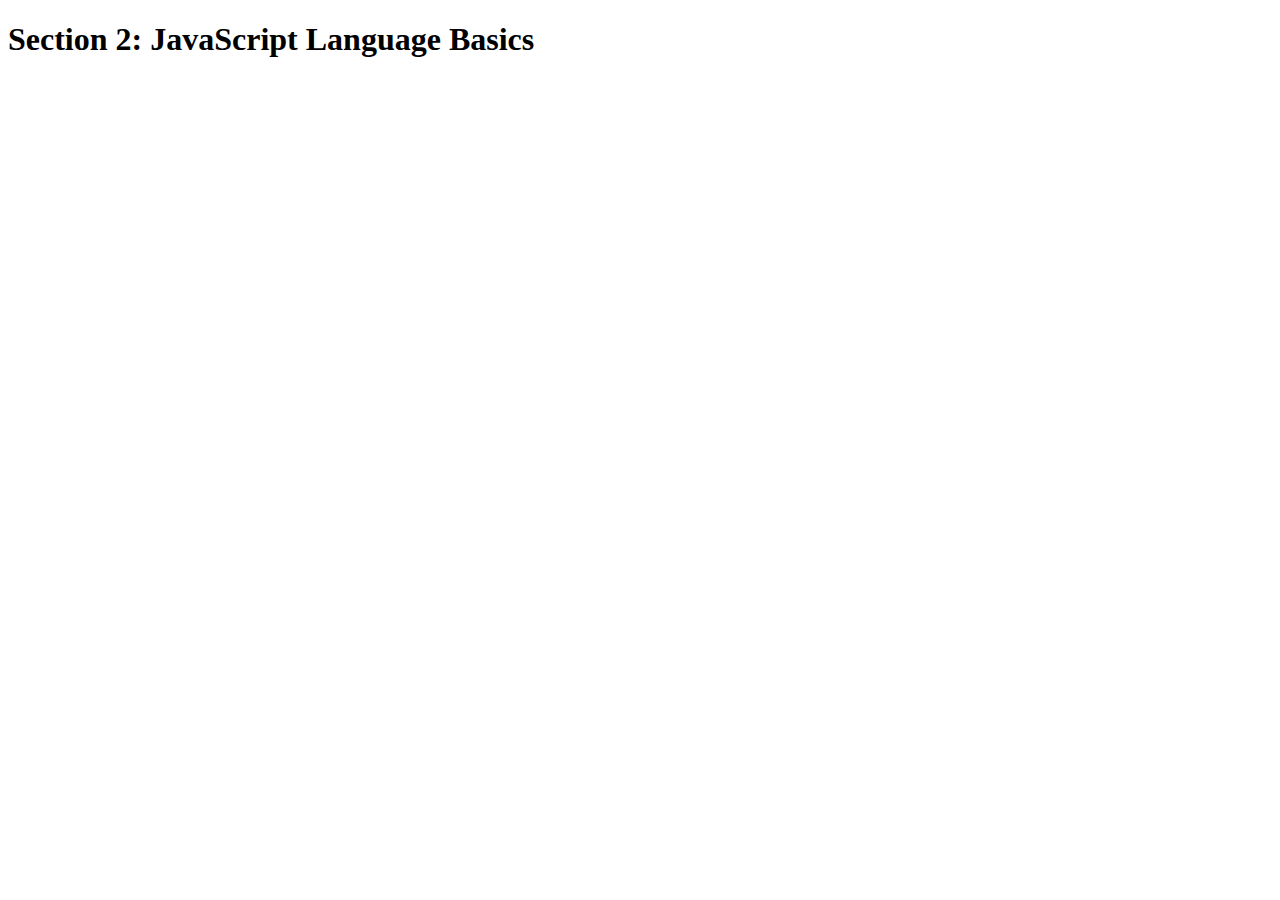
<file: UdemyJS/ExerciseSolutions/index.html>
<!DOCTYPE html>
<html lang="en">
    <head>
        <meta charset="UTF-8">
        <title>Section 2: JavaScript Language Basics</title>
        <script src="script.js"> </script>
    </head>

    <body>
        <h1>Section 2: JavaScript Language Basics</h1>
    </body>
</html>
</file>
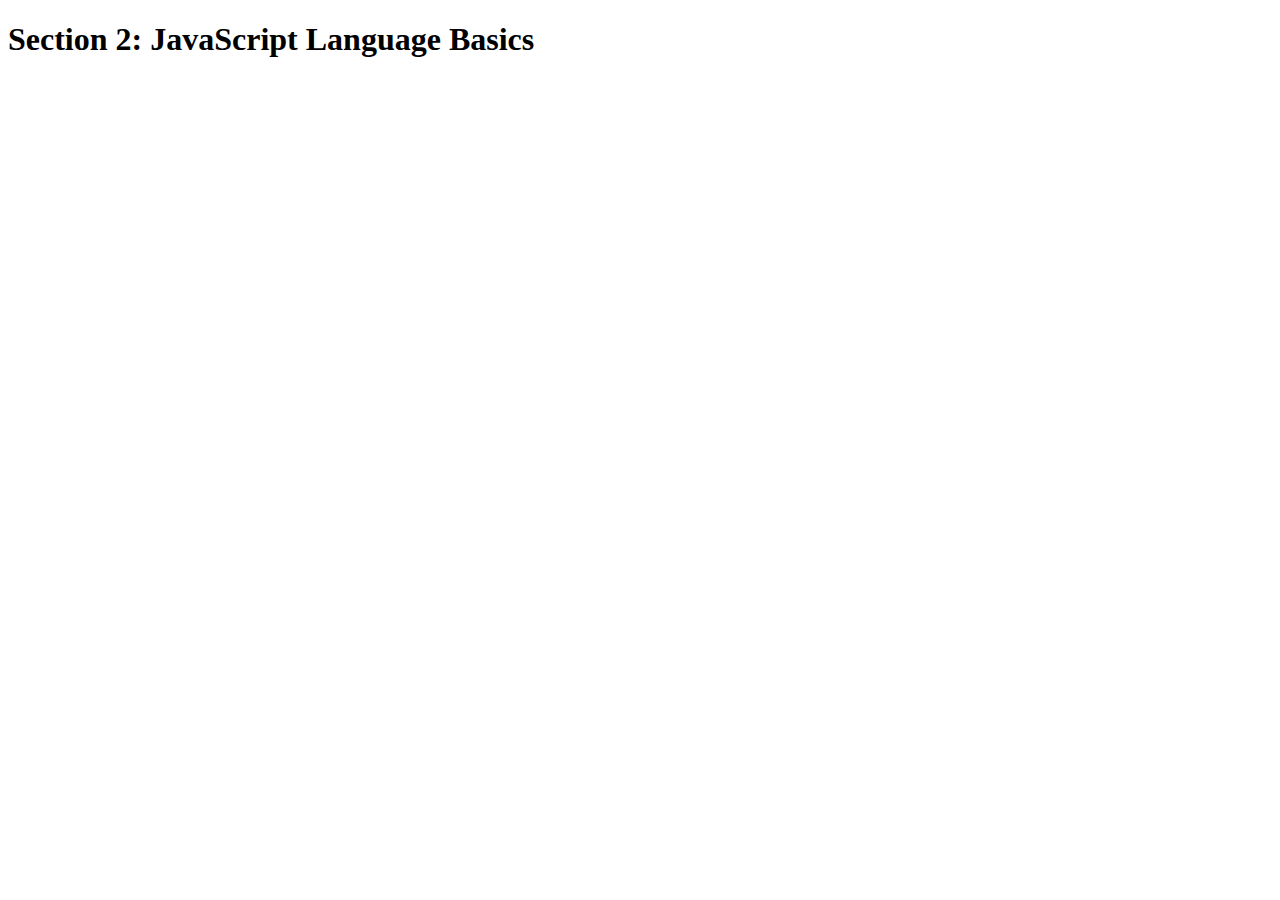
<file: UdemyJS/CourseRessources/2-JS-basics/final/index.html>
<!DOCTYPE html>
<html lang="en">
    <head>
        <meta charset="UTF-8">
        <title>Section 2: JavaScript Language Basics</title>
    </head>

    <body>
        <h1>Section 2: JavaScript Language Basics</h1>
    </body>
    
    <script src="script.js"></script>
</html>
</file>
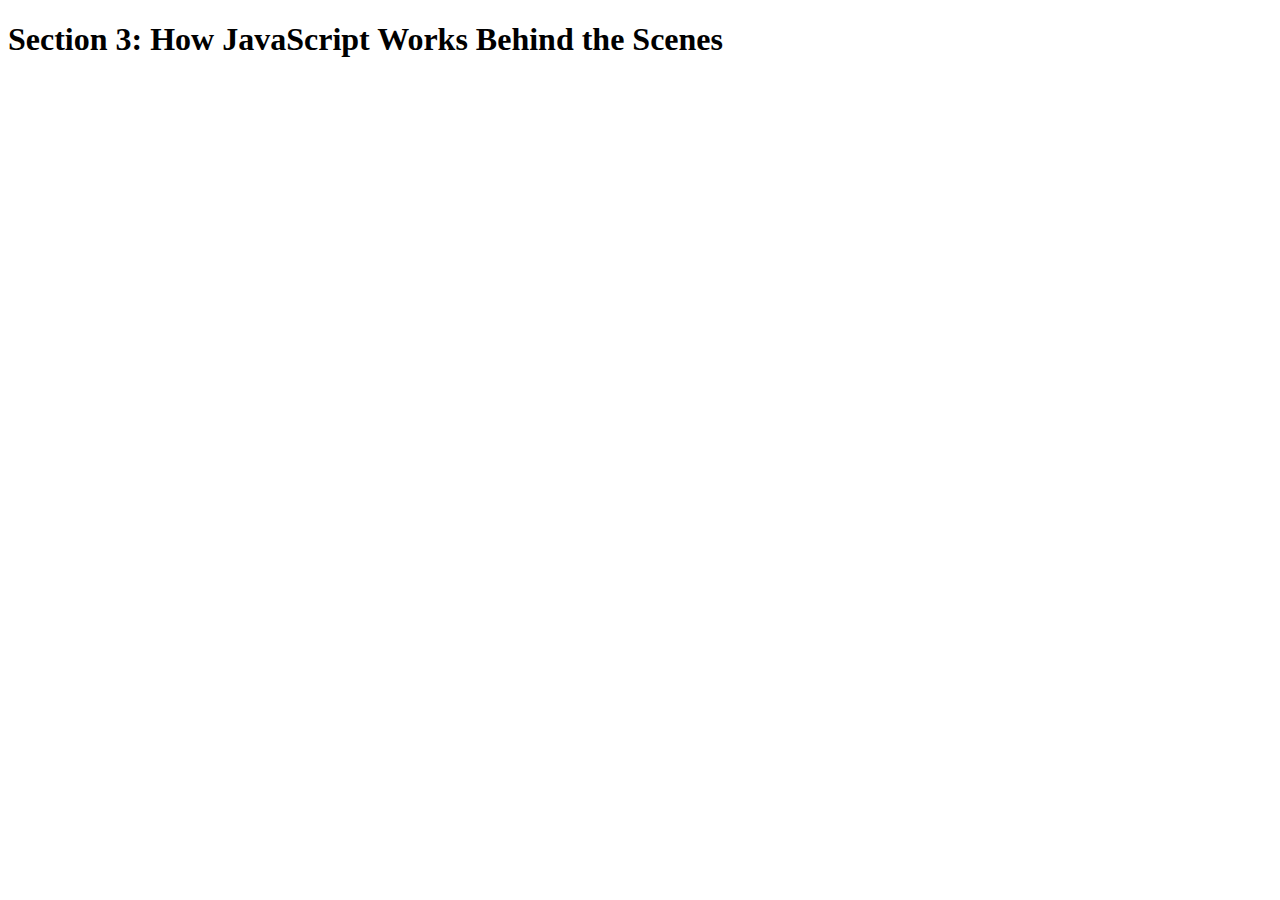
<file: UdemyJS/CourseRessources/3-how-JS-works/final/index.html>
<!DOCTYPE html>
<html lang="en">
    <head>
        <meta charset="UTF-8">
        <title>Section 3: How JavaScript Works Behind the Scenes</title>
    </head>

    <body>
        <h1>Section 3: How JavaScript Works Behind the Scenes</h1>
        <script src="script.js"></script>
    </body>
</html>
</file>
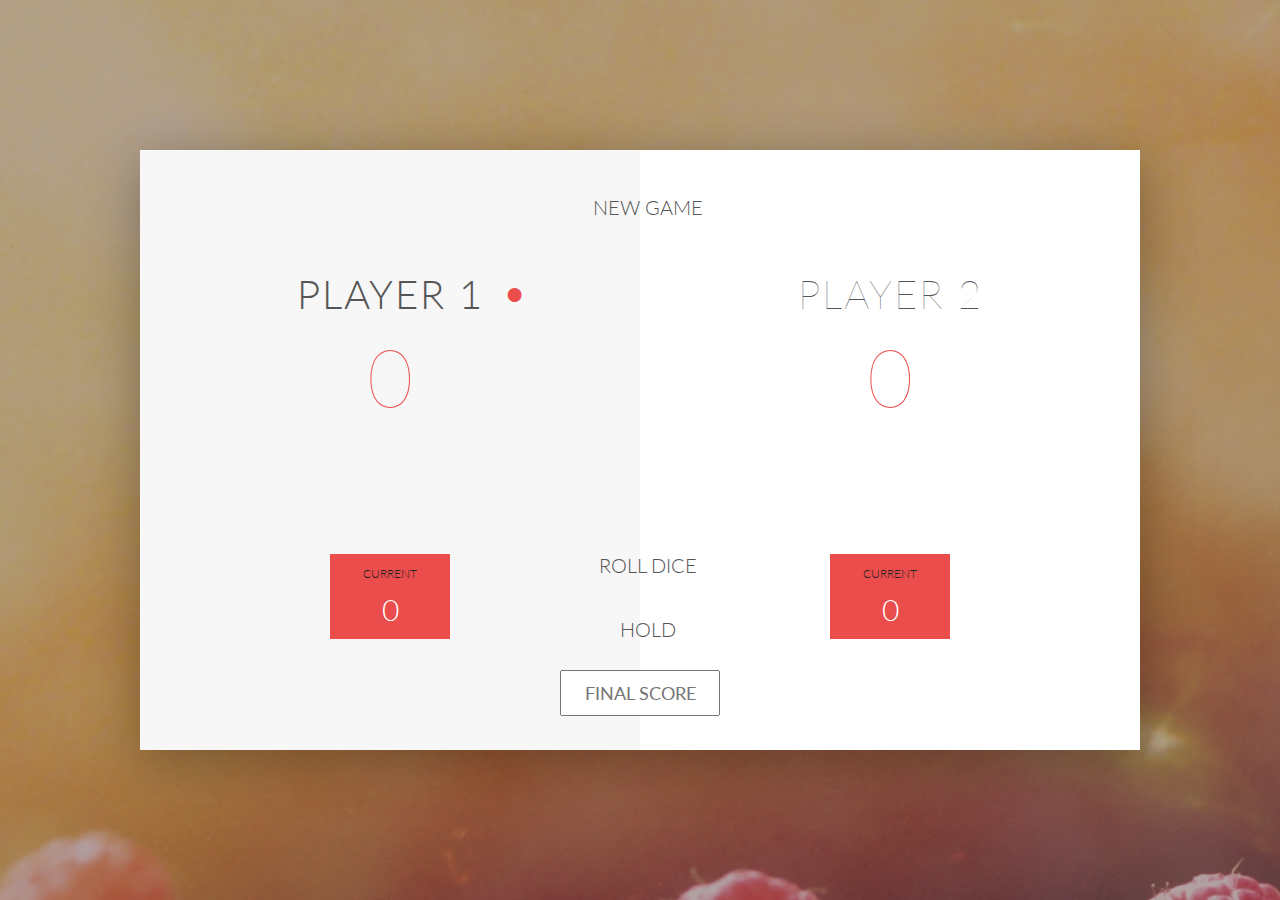
<file: UdemyJS/CourseRessources/4-DOM-pig-game/final/index.html>
<!DOCTYPE html>
<html lang="en">
    <head>
        <meta charset="UTF-8">
        <link href="https://fonts.googleapis.com/css?family=Lato:100,300,600" rel="stylesheet" type="text/css">
        <link href="http://code.ionicframework.com/ionicons/2.0.1/css/ionicons.min.css" rel="stylesheet" type="text/css">
        <link type="text/css" rel="stylesheet" href="style.css">
        
        <title>Pig Game</title>
    </head>

    <body>
        <div class="wrapper clearfix">
            <div class="player-0-panel active">
                <div class="player-name" id="name-0">Player 1</div>
                <div class="player-score" id="score-0">43</div>
                <div class="player-current-box">
                    <div class="player-current-label">Current</div>
                    <div class="player-current-score" id="current-0">11</div>
                </div>
            </div>
            
            <div class="player-1-panel">
                <div class="player-name" id="name-1">Player 2</div>
                <div class="player-score" id="score-1">72</div>
                <div class="player-current-box">
                    <div class="player-current-label">Current</div>
                    <div class="player-current-score" id="current-1">0</div>
                </div>
            </div>
            
            <button class="btn-new"><i class="ion-ios-plus-outline"></i>New game</button>
            <button class="btn-roll"><i class="ion-ios-loop"></i>Roll dice</button>
            <button class="btn-hold"><i class="ion-ios-download-outline"></i>Hold</button>
            
            <input type="text" placeholder="Final score" class="final-score">
            
            <img src="dice-5.png" alt="Dice" class="dice" id="dice-1">
            <img src="dice-5.png" alt="Dice" class="dice" id="dice-2">
        </div>
        
        <!--<script src="app.js"></script>-->
        <script src="challenges.js"></script>
    </body>
</html>
</file>
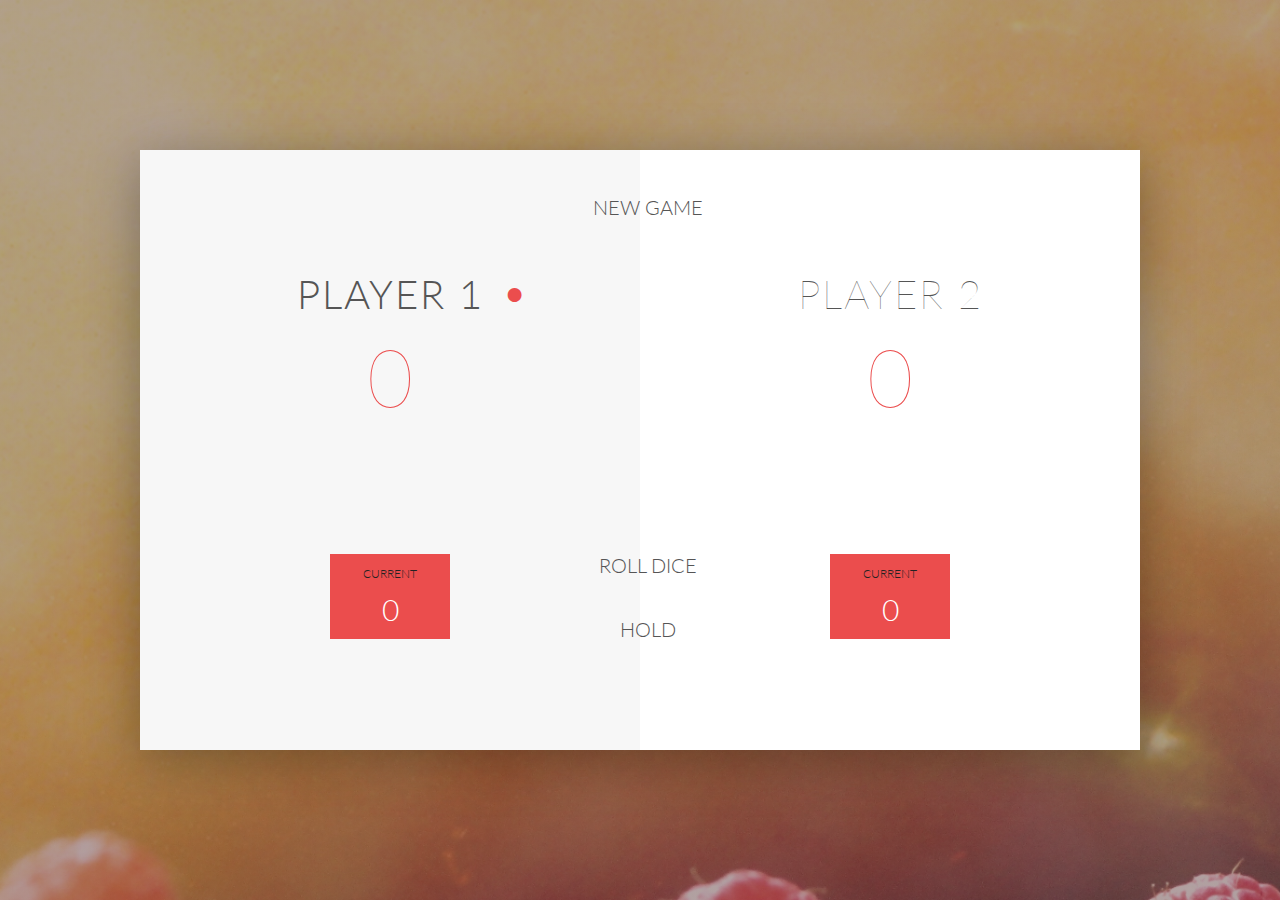
<file: UdemyJS/CourseRessources/4-DOM-pig-game/starter/index.html>
<!DOCTYPE html>
<html lang="en">
    <head>
        <meta charset="UTF-8">
        <link href="https://fonts.googleapis.com/css?family=Lato:100,300,600" rel="stylesheet" type="text/css">
        <link href="http://code.ionicframework.com/ionicons/2.0.1/css/ionicons.min.css" rel="stylesheet" type="text/css">
        <link type="text/css" rel="stylesheet" href="style.css">
        
        <title>Pig Game</title>
    </head>

    <body>
        <div class="wrapper clearfix">
            <div class="player-0-panel active">
                <div class="player-name" id="name-0">Player 1</div>
                <div class="player-score" id="score-0">43</div>
                <div class="player-current-box">
                    <div class="player-current-label">Current</div>
                    <div class="player-current-score" id="current-0">11</div>
                </div>
            </div>
            
            <div class="player-1-panel">
                <div class="player-name" id="name-1">Player 2</div>
                <div class="player-score" id="score-1">72</div>
                <div class="player-current-box">
                    <div class="player-current-label">Current</div>
                    <div class="player-current-score" id="current-1">0</div>
                </div>
            </div>
            
            <button class="btn-new"><i class="ion-ios-plus-outline"></i>New game</button>
            <button class="btn-roll"><i class="ion-ios-loop"></i>Roll dice</button>
            <button class="btn-hold"><i class="ion-ios-download-outline"></i>Hold</button>
            
            <img src="dice-5.png" alt="Dice" class="dice">
        </div>
        
        <script src="app.js"></script>
    </body>
</html>
</file>
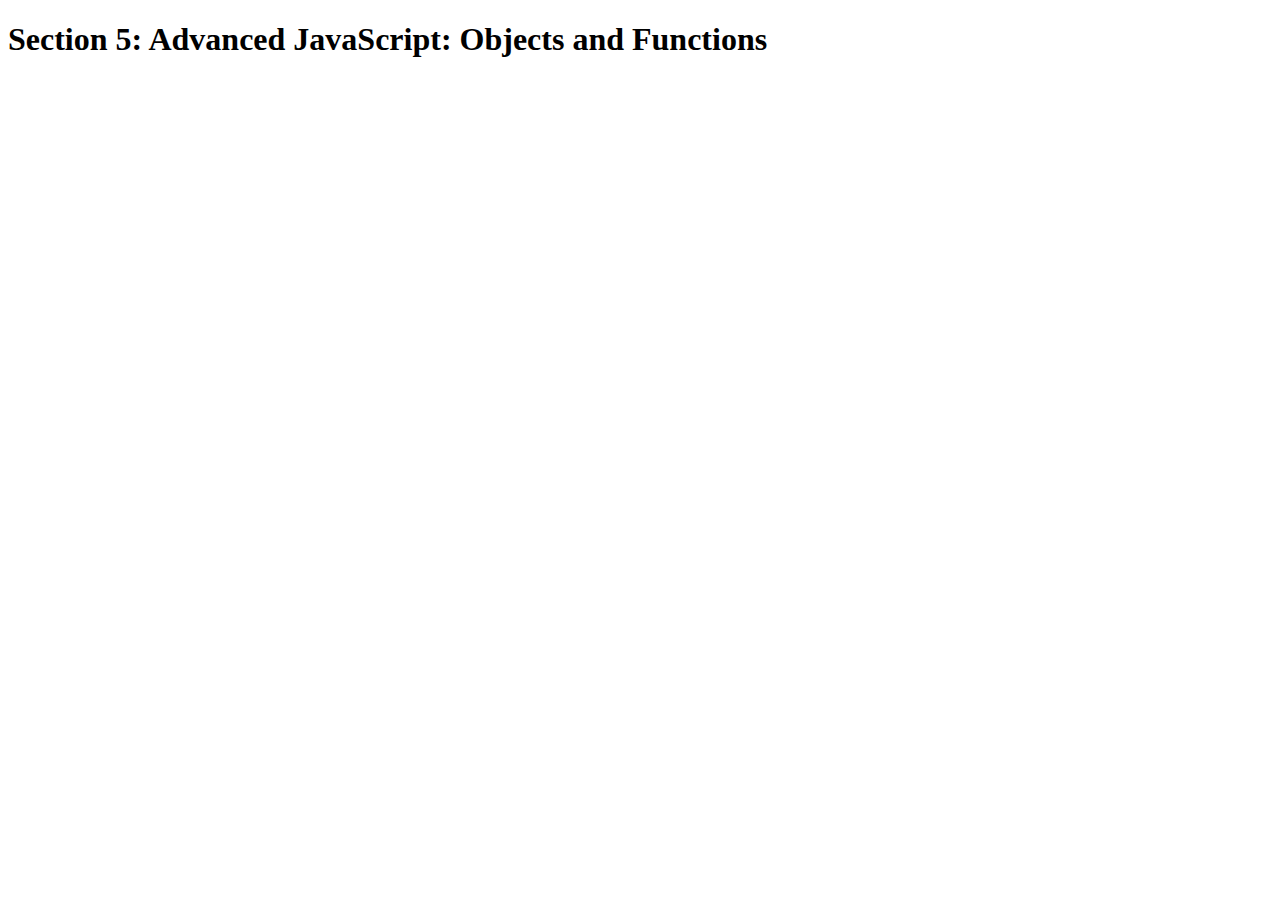
<file: UdemyJS/CourseRessources/5-advanced-JS/final/index.html>
<!DOCTYPE html>
<html lang="en">
    <head>
        <meta charset="UTF-8">
        <title>Section 5: Advanced JavaScript: Objects and Functions</title>
    </head>

    <body>
        <h1>Section 5: Advanced JavaScript: Objects and Functions</h1>
        <script src="script.js"></script>
    </body>
</html>
</file>
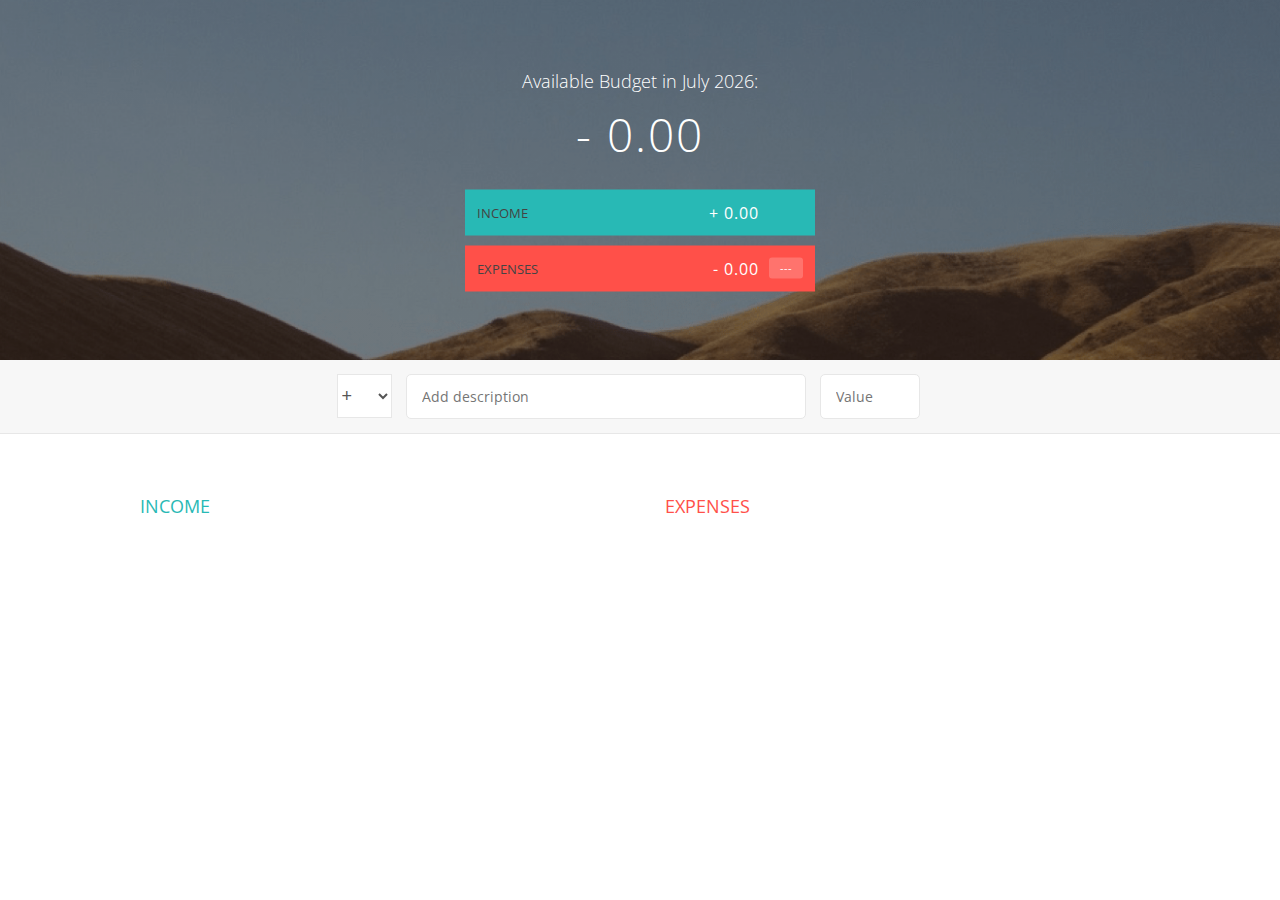
<file: UdemyJS/CourseRessources/6-budgety/final/index.html>
<!DOCTYPE html>
<html lang="en">
    <head>
        <meta charset="UTF-8">
        <link href="https://fonts.googleapis.com/css?family=Open+Sans:100,300,400,600" rel="stylesheet" type="text/css">
        <link href="http://code.ionicframework.com/ionicons/2.0.1/css/ionicons.min.css" rel="stylesheet" type="text/css">
        <link type="text/css" rel="stylesheet" href="style.css">
        <title>Budgety</title>
    </head>
    <body>
        
        <div class="top">
            <div class="budget">
                <div class="budget__title">
                    Available Budget in <span class="budget__title--month">%Month%</span>:
                </div>
                
                <div class="budget__value">+ 2,345.64</div>
                
                <div class="budget__income clearfix">
                    <div class="budget__income--text">Income</div>
                    <div class="right">
                        <div class="budget__income--value">+ 4,300.00</div>
                        <div class="budget__income--percentage">&nbsp;</div>
                    </div>
                </div>
                
                <div class="budget__expenses clearfix">
                    <div class="budget__expenses--text">Expenses</div>
                    <div class="right clearfix">
                        <div class="budget__expenses--value">- 1,954.36</div>
                        <div class="budget__expenses--percentage">45%</div>
                    </div>
                </div>
            </div>
        </div>
        
        
        
        <div class="bottom">
            <div class="add">
                <div class="add__container">
                    <select class="add__type">
                        <option value="inc" selected>+</option>
                        <option value="exp">-</option>
                    </select>
                    <input type="text" class="add__description" placeholder="Add description">
                    <input type="number" class="add__value" placeholder="Value">
                    <button class="add__btn"><i class="ion-ios-checkmark-outline"></i></button>
                </div>
            </div>
            
            <div class="container clearfix">
                <div class="income">
                    <h2 class="icome__title">Income</h2>
                    
                    <div class="income__list">
                       
                        <!--
                        <div class="item clearfix" id="income-0">
                            <div class="item__description">Salary</div>
                            <div class="right clearfix">
                                <div class="item__value">+ 2,100.00</div>
                                <div class="item__delete">
                                    <button class="item__delete--btn">
                                        <i class="ion-ios-close-outline"></i>
                                    </button>
                                </div>
                            </div>
                        </div>
                        
                        <div class="item clearfix" id="income-1">
                            <div class="item__description">Sold car</div>
                            <div class="right clearfix">
                                <div class="item__value">+ 1,500.00</div>
                                <div class="item__delete">
                                    <button class="item__delete--btn"><i class="ion-ios-close-outline"></i></button>
                                </div>
                            </div>
                        </div>
                        -->
                        
                    </div>
                </div>
                
                
                
                <div class="expenses">
                    <h2 class="expenses__title">Expenses</h2>
                    
                    <div class="expenses__list">
                       
                        <!--
                        <div class="item clearfix" id="expense-0">
                            <div class="item__description">Apartment rent</div>
                            <div class="right clearfix">
                                <div class="item__value">- 900.00</div>
                                <div class="item__percentage">21%</div>
                                <div class="item__delete">
                                    <button class="item__delete--btn"><i class="ion-ios-close-outline"></i></button>
                                </div>
                            </div>
                        </div>

                        <div class="item clearfix" id="expense-1">
                            <div class="item__description">Grocery shopping</div>
                            <div class="right clearfix">
                                <div class="item__value">- 435.28</div>
                                <div class="item__percentage">10%</div>
                                <div class="item__delete">
                                    <button class="item__delete--btn"><i class="ion-ios-close-outline"></i></button>
                                </div>
                            </div>
                        </div>
                        -->
                        
                    </div>
                </div>
            </div>
            
            
        </div>
        
        <script src="app.js"></script>
    </body>
</html>
</file>
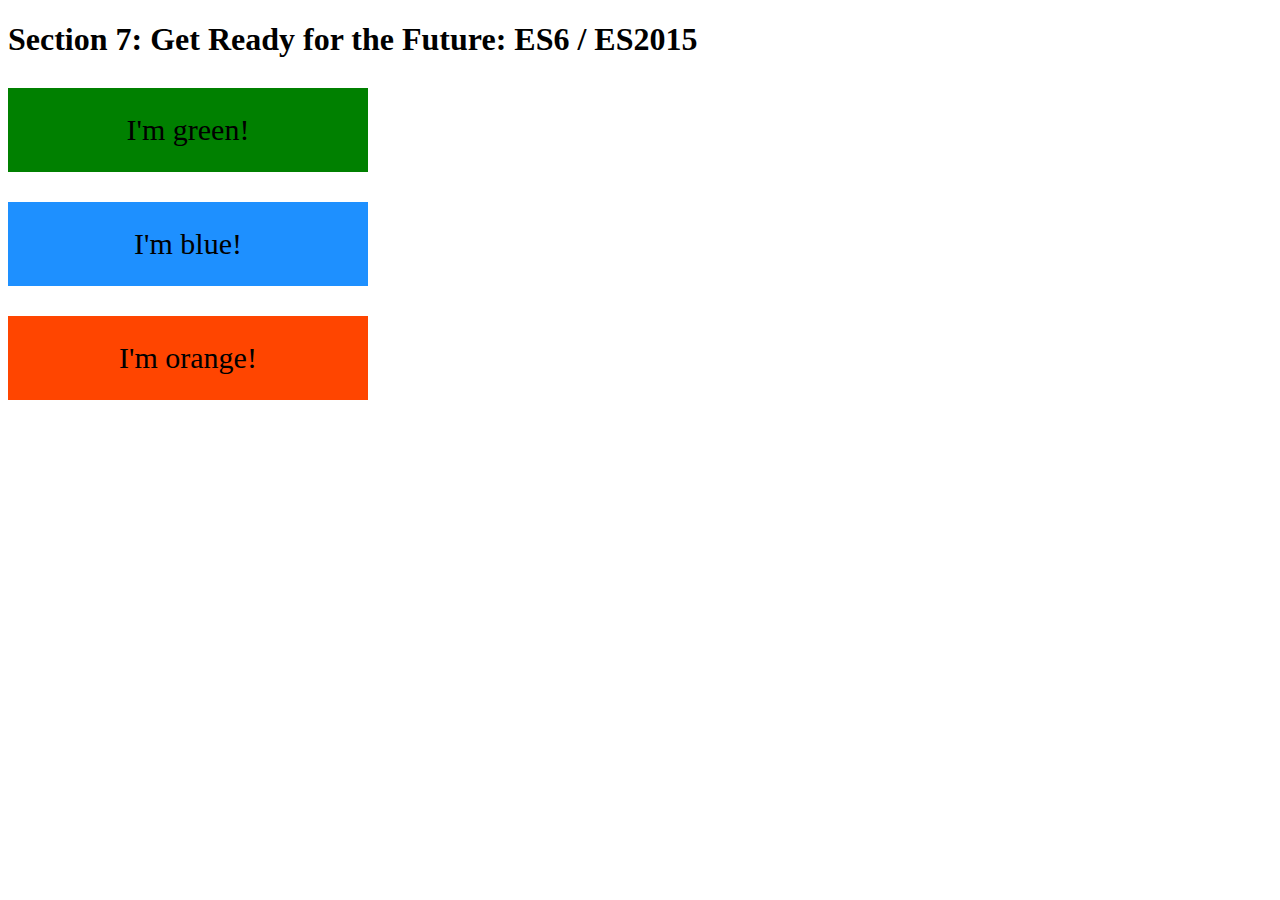
<file: UdemyJS/CourseRessources/7-ES6/final/index.html>
<!DOCTYPE html>
<html lang="en">
    <head>
        <meta charset="UTF-8">
        <title>Section 7: Get Ready for the Future: ES6 / ES2015</title>
        
        <style>
            .box {
                width: 200px;
                padding: 25px 80px;
                text-align: center;
                font-size: 30px;
                margin-top: 30px;
            }
            
            .green { background-color: green; }
            .blue { background-color: dodgerblue; }
            .orange { background-color: orangered; }
            
        </style>
        
    </head>

    <body>
        <h1>Section 7: Get Ready for the Future: ES6 / ES2015</h1>
        
        <div class="box green">I'm green!</div>
        <div class="box blue">I'm blue!</div>
        <div class="box orange">I'm orange!</div>
        
        <script src="polyfill.min.js"></script>
        <script src="script-transpiled.js"></script>
    </body>
</html>
</file>
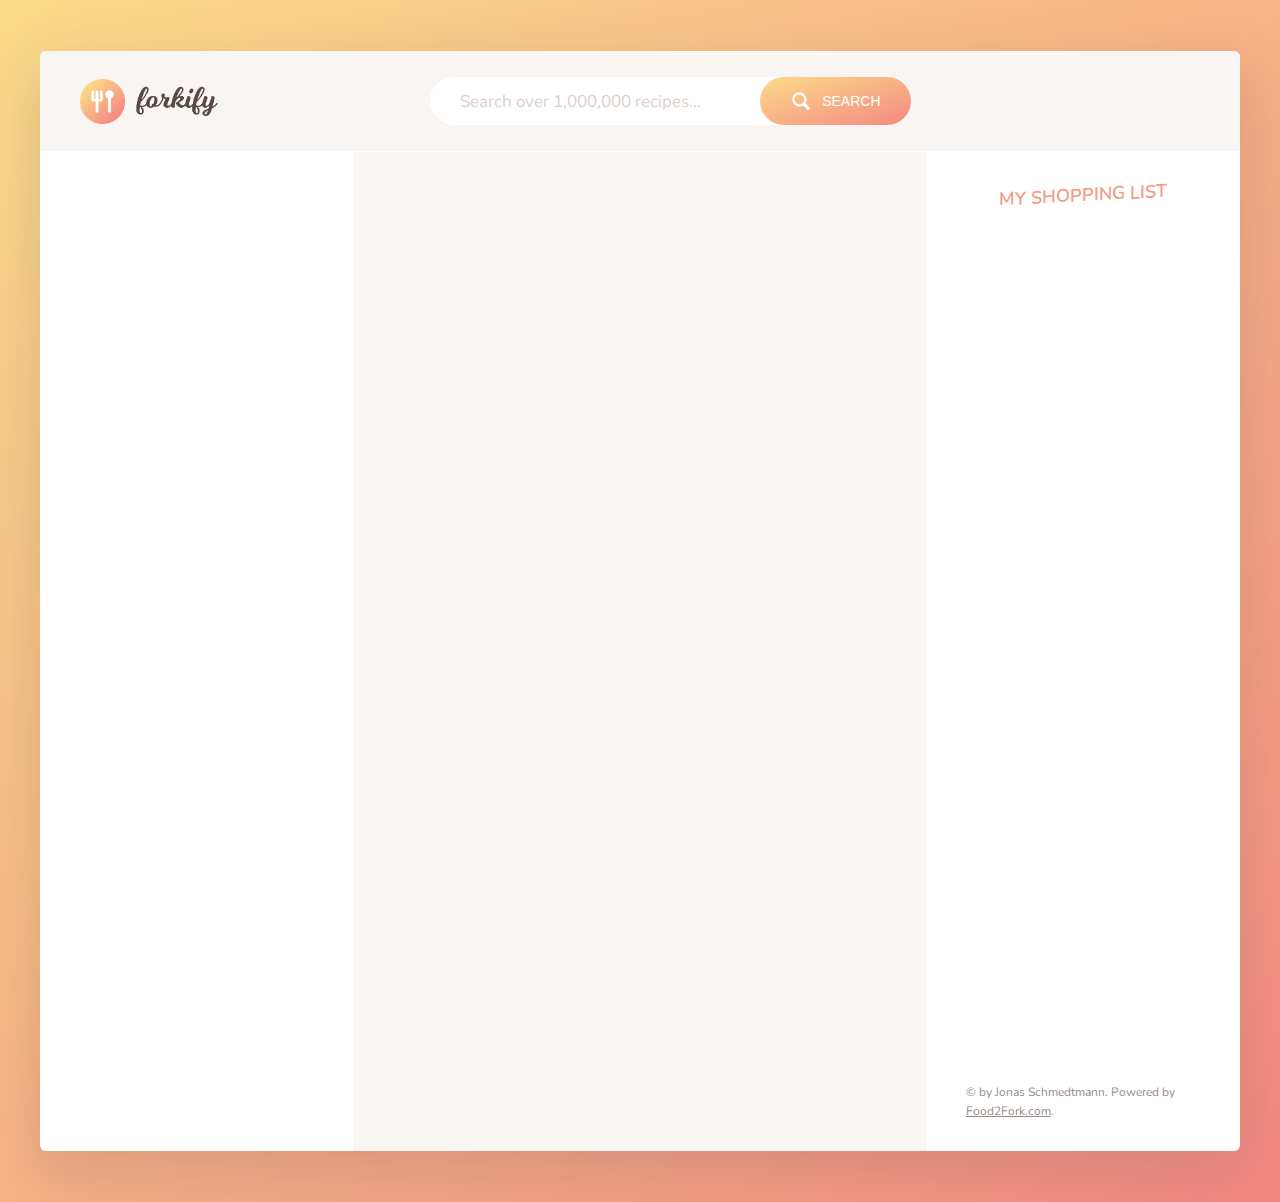
<file: UdemyJS/CourseRessources/9-forkify/final/dist/index.html>
<!DOCTYPE html>
<html lang="en">

<head>
    <meta charset="UTF-8">
    <meta name="viewport" content="width=device-width, initial-scale=1.0">
    <meta http-equiv="X-UA-Compatible" content="ie=edge">
    <link href="https://fonts.googleapis.com/css?family=Nunito+Sans:400,600,700" rel="stylesheet">
    <link rel="stylesheet" href="css/style.css">
    <link rel="shortcut icon" href="img/favicon.png" type="image/x-icon">
    <title>forkify // Search over 1,000,000 recipes</title>
</head>

<body>
    <div class="container">
        <header class="header">
            <img src="img/logo.png" alt="Logo" class="header__logo">
            <form class="search">
                <input type="text" class="search__field" placeholder="Search over 1,000,000 recipes...">
                <button class="btn search__btn">
                    <svg class="search__icon">
                        <use href="img/icons.svg#icon-magnifying-glass"></use>
                    </svg>
                    <span>Search</span>
                </button>
            </form>
            <div class="likes">
                <div class="likes__field">
                    <svg class="likes__icon">
                        <use href="img/icons.svg#icon-heart"></use>
                    </svg>
                </div>
                <div class="likes__panel">
                    <ul class="likes__list">
                        <!--
                        <li>
                            <a class="likes__link" href="#23456">
                                <figure class="likes__fig">
                                    <img src="img/test-1.jpg" alt="Test">
                                </figure>
                                <div class="likes__data">
                                    <h4 class="likes__name">Pasta with Tomato ...</h4>
                                    <p class="likes__author">The Pioneer Woman</p>
                                </div>
                            </a>
                        </li>
                        -->
                    </ul>
                </div>
            </div>
        </header>


        <div class="results">
            <ul class="results__list">
                <!--
                <li>
                    <a class="results__link results__link--active" href="#23456">
                        <figure class="results__fig">
                            <img src="img/test-1.jpg" alt="Test">
                        </figure>
                        <div class="results__data">
                            <h4 class="results__name">Pasta with Tomato ...</h4>
                            <p class="results__author">The Pioneer Woman</p>
                        </div>
                    </a>
                </li>

                <li>
                    <a class="results__link" href="#76767">
                        <figure class="results__fig">
                            <img src="img/test-2.jpg" alt="Test">
                        </figure>
                        <div class="results__data">
                            <h4 class="results__name">Pasta Salad with ...</h4>
                            <p class="results__author">Spicy Perspective</p>
                        </div>
                    </a>
                </li>

                <li>
                    <a class="results__link" href="#85354">
                        <figure class="results__fig">
                            <img src="img/test-3.jpg" alt="Test">
                        </figure>
                        <div class="results__data">
                            <h4 class="results__name">Homemade Tomato ...</h4>
                            <p class="results__author">All Recipes</p>
                        </div>
                    </a>
                </li>

                <li>
                    <a class="results__link" href="#43563">
                        <figure class="results__fig">
                            <img src="img/test-4.jpg" alt="Test">
                        </figure>
                        <div class="results__data">
                            <h4 class="results__name">Pasta with Tomato ...</h4>
                            <p class="results__author">The Pioneer Woman</p>
                        </div>
                    </a>
                </li>

                <li>
                    <a class="results__link" href="#2256665">
                        <figure class="results__fig">
                            <img src="img/test-5.jpg" alt="Test">
                        </figure>
                        <div class="results__data">
                            <h4 class="results__name">Greek Pasta with ...</h4>
                            <p class="results__author">Chow</p>
                        </div>
                    </a>
                </li>

                <li>
                    <a class="results__link" href="#7567567">
                        <figure class="results__fig">
                            <img src="img/test-9.jpg" alt="Test">
                        </figure>
                        <div class="results__data">
                            <h4 class="results__name">Cherry tomato, kale ...</h4>
                            <p class="results__author">BBC Good Food</p>
                        </div>
                    </a>
                </li>

                <li>
                    <a class="results__link" href="#5676577">
                        <figure class="results__fig">
                            <img src="img/test-7.jpg" alt="Test">
                        </figure>
                        <div class="results__data">
                            <h4 class="results__name">Pasta with Fresh ...</h4>
                            <p class="results__author">Chow</p>
                        </div>
                    </a>
                </li>

                <li>
                    <a class="results__link" href="#98798">
                        <figure class="results__fig">
                            <img src="img/test-8.jpg" alt="Test">
                        </figure>
                        <div class="results__data">
                            <h4 class="results__name">Buttery Tomato Pasta ...</h4>
                            <p class="results__author">Simply Recipes</p>
                        </div>
                    </a>
                </li>
                <li>
                    <a class="results__link" href="#5464646456">
                        <figure class="results__fig">
                            <img src="img/test-10.jpg" alt="Test">
                        </figure>
                        <div class="results__data">
                            <h4 class="results__name">Pesto Pasta Salad ...</h4>
                            <p class="results__author">Eats Well With Others</p>
                        </div>
                    </a>
                </li>

                <li>
                    <a class="results__link" href="#345345435">
                        <figure class="results__fig">
                            <img src="img/test-6.jpg" alt="Test">
                        </figure>
                        <div class="results__data">
                            <h4 class="results__name">Pasta with Roasted ...</h4>
                            <p class="results__author">Two Peas and Their Pod</p>
                        </div>
                    </a>
                </li>
                -->
            </ul>

            <div class="results__pages">
                <!--
                <button class="btn-inline results__btn--prev">
                    <svg class="search__icon">
                        <use href="img/icons.svg#icon-triangle-left"></use>
                    </svg>
                    <span>Page 1</span>
                </button>
                <button class="btn-inline results__btn--next">
                    <span>Page 3</span>
                    <svg class="search__icon">
                        <use href="img/icons.svg#icon-triangle-right"></use>
                    </svg>
                </button>
                -->
            </div>
        </div>



        <div class="recipe">

            <!--
            <figure class="recipe__fig">
                <img src="img/test-1.jpg" alt="Tomato" class="recipe__img">
                <h1 class="recipe__title">
                    <span>Pasta with tomato cream sauce</span>
                </h1>
            </figure>
            <div class="recipe__details">
                <div class="recipe__info">
                    <svg class="recipe__info-icon">
                        <use href="img/icons.svg#icon-stopwatch"></use>
                    </svg>
                    <span class="recipe__info-data recipe__info-data--minutes">45</span>
                    <span class="recipe__info-text"> minutes</span>
                </div>
                <div class="recipe__info">
                    <svg class="recipe__info-icon">
                        <use href="img/icons.svg#icon-man"></use>
                    </svg>
                    <span class="recipe__info-data recipe__info-data--people">4</span>
                    <span class="recipe__info-text"> servings</span>

                    <div class="recipe__info-buttons">
                        <button class="btn-tiny">
                            <svg>
                                <use href="img/icons.svg#icon-circle-with-minus"></use>
                            </svg>
                        </button>
                        <button class="btn-tiny">
                            <svg>
                                <use href="img/icons.svg#icon-circle-with-plus"></use>
                            </svg>
                        </button>
                    </div>

                </div>
                <button class="recipe__love">
                    <svg class="header__likes">
                        <use href="img/icons.svg#icon-heart-outlined"></use>
                    </svg>
                </button>
            </div>



            <div class="recipe__ingredients">
                <ul class="recipe__ingredient-list">
                    <li class="recipe__item">
                        <svg class="recipe__icon">
                            <use href="img/icons.svg#icon-check"></use>
                        </svg>
                        <div class="recipe__count">1000</div>
                        <div class="recipe__ingredient">
                            <span class="recipe__unit">g</span>
                            pasta
                        </div>
                    </li>

                    <li class="recipe__item">
                        <svg class="recipe__icon">
                            <use href="img/icons.svg#icon-check"></use>
                        </svg>
                        <div class="recipe__count">1/2</div>
                        <div class="recipe__ingredient">
                            <span class="recipe__unit">cup</span>
                            ricotta cheese
                        </div>
                    </li>

                    <li class="recipe__item">
                        <svg class="recipe__icon">
                            <use href="img/icons.svg#icon-check"></use>
                        </svg>
                        <div class="recipe__count">1</div>
                        <div class="recipe__ingredient">
                            <span class="recipe__unit"></span>
                            can of tomatoes, whole or crushed
                        </div>
                    </li>


                    <li class="recipe__item">
                        <svg class="recipe__icon">
                            <use href="img/icons.svg#icon-check"></use>
                        </svg>
                        <div class="recipe__count">1</div>
                        <div class="recipe__ingredient">
                            <span class="recipe__unit"></span>
                            can tuna packed in olive oil
                        </div>
                    </li>

                    <li class="recipe__item">
                        <svg class="recipe__icon">
                            <use href="img/icons.svg#icon-check"></use>
                        </svg>
                        <div class="recipe__count">1/2</div>
                        <div class="recipe__ingredient">
                            <span class="recipe__unit">cup</span>
                            grated parmesan cheese
                        </div>
                    </li>

                    <li class="recipe__item">
                        <svg class="recipe__icon">
                            <use href="img/icons.svg#icon-check"></use>
                        </svg>
                        <div class="recipe__count">1/4</div>
                        <div class="recipe__ingredient">
                            <span class="recipe__unit">cup</span>
                            fresh basil, chopped or torn
                        </div>
                    </li>
                </ul>

                <button class="btn-small recipe__btn">
                    <svg class="search__icon">
                        <use href="img/icons.svg#icon-shopping-cart"></use>
                    </svg>
                    <span>Add to shopping list</span>
                </button>
            </div>

            <div class="recipe__directions">
                <h2 class="heading-2">How to cook it</h2>
                <p class="recipe__directions-text">
                    This recipe was carefully designed and tested by
                    <span class="recipe__by">The Pioneer Woman</span>. Please check out directions at their website.
                </p>
                <a class="btn-small recipe__btn" href="http://thepioneerwoman.com/cooking/pasta-with-tomato-cream-sauce/" target="_blank">
                    <span>Directions</span>
                    <svg class="search__icon">
                        <use href="img/icons.svg#icon-triangle-right"></use>
                    </svg>

                </a>
            </div>
            -->
        </div>





        <div class="shopping">
            <h2 class="heading-2">My Shopping List</h2>

            <ul class="shopping__list">

                <!--
                <li class="shopping__item">
                    <div class="shopping__count">
                        <input type="number" value="500" step="100">
                        <p>g</p>
                    </div>
                    <p class="shopping__description">Pasta</p>
                    <button class="shopping__delete btn-tiny">
                        <svg>
                            <use href="img/icons.svg#icon-circle-with-cross"></use>
                        </svg>
                    </button>
                </li>

                <li class="shopping__item">
                    <div class="shopping__count">
                        <input type="number" value="0.5" step="0.1">
                        <p>cup</p>
                    </div>
                    <p class="shopping__description">Ricotta cheese</p>
                    <button class="shopping__delete btn-tiny">
                        <svg>
                            <use href="img/icons.svg#icon-circle-with-cross"></use>
                        </svg>
                    </button>
                </li>

                <li class="shopping__item">
                    <div class="shopping__count">
                        <input type="number" value="3.5" step="0.1">
                        <p>tbsp</p>
                    </div>
                    <p class="shopping__description">Toasted almond slices</p>
                    <button class="shopping__delete btn-tiny">
                        <svg>
                            <use href="img/icons.svg#icon-circle-with-cross"></use>
                        </svg>
                    </button>
                </li>

                <li class="shopping__item">
                    <div class="shopping__count">
                        <input type="number" value="0.5" step="0.1">
                        <p>tbsp</p>
                    </div>
                    <p class="shopping__description">Sea salt</p>
                    <button class="shopping__delete btn-tiny">
                        <svg>
                            <use href="img/icons.svg#icon-circle-with-cross"></use>
                        </svg>
                    </button>
                </li>

                <li class="shopping__item">
                    <div class="shopping__count">
                        <input type="number" value="0.25" step="0.1">
                        <p>cup</p>
                    </div>

                    <p class="shopping__description">Minced green onions</p>
                    <button class="shopping__delete btn-tiny">
                        <svg>
                            <use href="img/icons.svg#icon-circle-with-cross"></use>
                        </svg>
                    </button>
                </li>

                <li class="shopping__item">
                    <div class="shopping__count">
                        <input type="number" value="45" step="10">
                        <p>g</p>
                    </div>
                    <p class="shopping__description">Sesame seeds</p>
                    <button class="shopping__delete btn-tiny">
                        <svg>
                            <use href="img/icons.svg#icon-circle-with-cross"></use>
                        </svg>
                    </button>
                </li>
                -->
            </ul>

            <div class="copyright">
                &copy; by Jonas Schmedtmann. Powered by
                <a href="http://food2fork.com" target="_blank" class="link">Food2Fork.com</a>.
            </div>

        </div>
    </div>

<script type="text/javascript" src="js/bundle.js"></script></body>

</html>
</file>
<file: UdemyJS/CourseRessources/4-DOM-pig-game/final/style.css>
/**********************************************
*** GENERAL
**********************************************/

.final-score {
    position: absolute;
    left: 50%;
    transform: translateX(-50%);
    top: 520px;
    color: #555;
    font-size: 18px;
    font-family: 'Lato';
    text-align: center;
    padding: 10px;
    width: 160px;
    text-transform: uppercase;
}

.final-score:focus { outline: none; }

#dice-1 { top: 120px; }
#dice-2 { top: 250px; }


* {
    margin: 0;
    padding: 0;
    box-sizing: border-box;
    
}

.clearfix::after {
    content: "";
    display: table;
    clear: both;
}

body {
    background-image: linear-gradient(rgba(62, 20, 20, 0.4), rgba(62, 20, 20, 0.4)), url(back.jpg);
    background-size: cover;
    background-position: center;
    font-family: Lato;
    font-weight: 300;
    position: relative;
    height: 100vh;
    color: #555;
}

.wrapper {
    width: 1000px;
    position: absolute;
    top: 50%;
    left: 50%;
    transform: translate(-50%, -50%);
    background-color: #fff;
    box-shadow: 0px 10px 50px rgba(0, 0, 0, 0.3);
    overflow: hidden;
}

.player-0-panel,
.player-1-panel {
    width: 50%;
    float: left;
    height: 600px;
    padding: 100px;
}



/**********************************************
*** PLAYERS
**********************************************/

.player-name {
    font-size: 40px;
    text-align: center;
    text-transform: uppercase;
    letter-spacing: 2px;
    font-weight: 100;
    margin-top: 20px;
    margin-bottom: 10px;
    position: relative;
}

.player-score {
    text-align: center;
    font-size: 80px;
    font-weight: 100;
    color: #EB4D4D;
    margin-bottom: 130px;
}

.active { background-color: #f7f7f7; }
.active .player-name { font-weight: 300; }

.active .player-name::after {
    content: "\2022";
    font-size: 47px;
    position: absolute;
    color: #EB4D4D;
    top: -7px;
    right: 10px;
    
}

.player-current-box {
    background-color: #EB4D4D;
    color: #fff;
    width: 40%;
    margin: 0 auto;
    padding: 12px;
    text-align: center;
}

.player-current-label {
    text-transform: uppercase;
    margin-bottom: 10px;
    font-size: 12px;
    color: #222;
}

.player-current-score {
    font-size: 30px;
}

button {
    position: absolute;
    width: 200px;
    left: 50%;
    transform: translateX(-50%);
    color: #555;
    background: none;
    border: none;
    font-family: Lato;
    font-size: 20px;
    text-transform: uppercase;
    cursor: pointer;
    font-weight: 300;
    transition: background-color 0.3s, color 0.3s;
}

button:hover { font-weight: 600; }
button:hover i { margin-right: 20px; }

button:focus {
    outline: none;
}

i {
    color: #EB4D4D;
    display: inline-block;
    margin-right: 15px;
    font-size: 32px;
    line-height: 1;
    vertical-align: text-top;
    margin-top: -4px;
    transition: margin 0.3s;
}

.btn-new { top: 45px;}
.btn-roll { top: 403px;}
.btn-hold { top: 467px;}

.dice {
    position: absolute;
    left: 50%;
    top: 178px;
    transform: translateX(-50%);
    height: 100px;
    box-shadow: 0px 10px 60px rgba(0, 0, 0, 0.10);
}

.winner { background-color: #f7f7f7; }
.winner .player-name { font-weight: 300; color: #EB4D4D; }
</file>
<file: UdemyJS/CourseRessources/4-DOM-pig-game/starter/style.css>
/**********************************************
*** GENERAL
**********************************************/

* {
    margin: 0;
    padding: 0;
    box-sizing: border-box;
    
}

.clearfix::after {
    content: "";
    display: table;
    clear: both;
}

body {
    background-image: linear-gradient(rgba(62, 20, 20, 0.4), rgba(62, 20, 20, 0.4)), url(back.jpg);
    background-size: cover;
    background-position: center;
    font-family: Lato;
    font-weight: 300;
    position: relative;
    height: 100vh;
    color: #555;
}

.wrapper {
    width: 1000px;
    position: absolute;
    top: 50%;
    left: 50%;
    transform: translate(-50%, -50%);
    background-color: #fff;
    box-shadow: 0px 10px 50px rgba(0, 0, 0, 0.3);
    overflow: hidden;
}

.player-0-panel,
.player-1-panel {
    width: 50%;
    float: left;
    height: 600px;
    padding: 100px;
}



/**********************************************
*** PLAYERS
**********************************************/

.player-name {
    font-size: 40px;
    text-align: center;
    text-transform: uppercase;
    letter-spacing: 2px;
    font-weight: 100;
    margin-top: 20px;
    margin-bottom: 10px;
    position: relative;
}

.player-score {
    text-align: center;
    font-size: 80px;
    font-weight: 100;
    color: #EB4D4D;
    margin-bottom: 130px;
}

.active { background-color: #f7f7f7; }
.active .player-name { font-weight: 300; }

.active .player-name::after {
    content: "\2022";
    font-size: 47px;
    position: absolute;
    color: #EB4D4D;
    top: -7px;
    right: 10px;
    
}

.player-current-box {
    background-color: #EB4D4D;
    color: #fff;
    width: 40%;
    margin: 0 auto;
    padding: 12px;
    text-align: center;
}

.player-current-label {
    text-transform: uppercase;
    margin-bottom: 10px;
    font-size: 12px;
    color: #222;
}

.player-current-score {
    font-size: 30px;
}

button {
    position: absolute;
    width: 200px;
    left: 50%;
    transform: translateX(-50%);
    color: #555;
    background: none;
    border: none;
    font-family: Lato;
    font-size: 20px;
    text-transform: uppercase;
    cursor: pointer;
    font-weight: 300;
    transition: background-color 0.3s, color 0.3s;
}

button:hover { font-weight: 600; }
button:hover i { margin-right: 20px; }

button:focus {
    outline: none;
}

i {
    color: #EB4D4D;
    display: inline-block;
    margin-right: 15px;
    font-size: 32px;
    line-height: 1;
    vertical-align: text-top;
    margin-top: -4px;
    transition: margin 0.3s;
}

.btn-new { top: 45px;}
.btn-roll { top: 403px;}
.btn-hold { top: 467px;}

.dice {
    position: absolute;
    left: 50%;
    top: 178px;
    transform: translateX(-50%);
    height: 100px;
    box-shadow: 0px 10px 60px rgba(0, 0, 0, 0.10);
}

.winner { background-color: #f7f7f7; }
.winner .player-name { font-weight: 300; color: #EB4D4D; }
</file>
<file: UdemyJS/CourseRessources/6-budgety/final/style.css>
/**********************************************
*** GENERAL
**********************************************/

* {
    margin: 0;
    padding: 0;
    box-sizing: border-box;
}

.clearfix::after {
    content: "";
    display: table;
    clear: both;
}

body {
    color: #555;
    font-family: Open Sans;
    font-size: 16px;
    position: relative;
    height: 100vh;
    font-weight: 400;
}

.right { float: right; }
.red { color: #FF5049 !important; }
.red-focus:focus { border: 1px solid #FF5049 !important; }

/**********************************************
*** TOP PART
**********************************************/

.top {
    height: 40vh;
    background-image: linear-gradient(rgba(0, 0, 0, 0.35), rgba(0, 0, 0, 0.35)), url(back.png);
    background-size: cover;
    background-position: center;
    position: relative;
}

.budget {
    position: absolute;
    width: 350px;
    top: 50%;
    left: 50%;
    transform: translate(-50%, -50%);
    color: #fff;
}

.budget__title {
    font-size: 18px;
    text-align: center;
    margin-bottom: 10px;
    font-weight: 300;
}

.budget__value {
    font-weight: 300;
    font-size: 46px;
    text-align: center;
    margin-bottom: 25px;
    letter-spacing: 2px;
}

.budget__income,
.budget__expenses {
    padding: 12px;
    text-transform: uppercase;
}

.budget__income {
    margin-bottom: 10px;
    background-color: #28B9B5;
}

.budget__expenses {
    background-color: #FF5049;
}

.budget__income--text,
.budget__expenses--text {
    float: left;
    font-size: 13px;
    color: #444;
    margin-top: 2px;
}

.budget__income--value,
.budget__expenses--value {
    letter-spacing: 1px;
    float: left;
}

.budget__income--percentage,
.budget__expenses--percentage {
    float: left;
    width: 34px;
    font-size: 11px;
    padding: 3px 0;
    margin-left: 10px;
}

.budget__expenses--percentage {
    background-color: rgba(255, 255, 255, 0.2);
    text-align: center;
    border-radius: 3px;
}


/**********************************************
*** BOTTOM PART
**********************************************/

/***** FORM *****/
.add {
    padding: 14px;
    border-bottom: 1px solid #e7e7e7;
    background-color: #f7f7f7;
}

.add__container {
    margin: 0 auto;
    text-align: center;
}

.add__type {
    width: 55px;
    border: 1px solid #e7e7e7;
    height: 44px;
    font-size: 18px;
    color: inherit;
    background-color: #fff;
    margin-right: 10px;
    font-weight: 300;
    transition: border 0.3s;
}

.add__description,
.add__value {
    border: 1px solid #e7e7e7;
    background-color: #fff;
    color: inherit;
    font-family: inherit;
    font-size: 14px;
    padding: 12px 15px;
    margin-right: 10px;
    border-radius: 5px;
    transition: border 0.3s;
}

.add__description { width: 400px;}
.add__value { width: 100px;}

.add__btn {
    font-size: 35px;
    background: none;
    border: none;
    color: #28B9B5;
    cursor: pointer;
    display: inline-block;
    vertical-align: middle;
    line-height: 1.1;
    margin-left: 10px;
}

.add__btn:active { transform: translateY(2px); }

.add__type:focus,
.add__description:focus,
.add__value:focus {
    outline: none;
    border: 1px solid #28B9B5;
}

.add__btn:focus { outline: none; }

/***** LISTS *****/
.container {
    width: 1000px;
    margin: 60px auto;
}

.income {
    float: left;
    width: 475px;
    margin-right: 50px;
}

.expenses {
    float: left;
    width: 475px;
}

h2 {
    text-transform: uppercase;
    font-size: 18px;
    font-weight: 400;
    margin-bottom: 15px;
}

.icome__title { color: #28B9B5; }
.expenses__title { color: #FF5049; }

.item {
    padding: 13px;
    border-bottom: 1px solid #e7e7e7;
}

.item:first-child { border-top: 1px solid #e7e7e7; }
.item:nth-child(even) { background-color: #f7f7f7; }

.item__description {
    float: left;
}

.item__value {
    float: left;
    transition: transform 0.3s;
}

.item__percentage {
    float: left;
    margin-left: 20px;
    transition: transform 0.3s;
    font-size: 11px;
    background-color: #FFDAD9;
    padding: 3px;
    border-radius: 3px;
    width: 32px;
    text-align: center;
}

.income .item__value,
.income .item__delete--btn {
    color: #28B9B5;
}

.expenses .item__value,
.expenses .item__percentage,
.expenses .item__delete--btn {
    color: #FF5049;
}


.item__delete {
    float: left;
}

.item__delete--btn {
    font-size: 22px;
    background: none;
    border: none;
    cursor: pointer;
    display: inline-block;
    vertical-align: middle;
    line-height: 1;
    display: none;
}

.item__delete--btn:focus { outline: none; }
.item__delete--btn:active { transform: translateY(2px); }

.item:hover .item__delete--btn { display: block; }
.item:hover .item__value { transform: translateX(-20px); }
.item:hover .item__percentage { transform: translateX(-20px); }


.unpaid {
    background-color: #FFDAD9 !important;
    cursor: pointer;
    color: #FF5049;

}

.unpaid .item__percentage { box-shadow: 0 2px 6px 0 rgba(0, 0, 0, 0.1); }
.unpaid:hover .item__description { font-weight: 900; }
</file>
<file: UdemyJS/CourseRessources/9-forkify/final/dist/css/style.css>
* {
  margin: 0;
  padding: 0; }

*,
*::before,
*::after {
  box-sizing: inherit; }

html {
  box-sizing: border-box;
  font-size: 62.5%; }
  @media only screen and (max-width: 68.75em) {
    html {
      font-size: 50%; } }

body {
  font-family: 'Nunito Sans', sans-serif;
  font-weight: 400;
  line-height: 1.6;
  color: #655A56;
  background-image: linear-gradient(to right bottom, #FBDB89, #F48982);
  background-size: cover;
  background-repeat: no-repeat;
  min-height: calc(100vh - 2 * 4vw); }

.container {
  max-width: 120rem;
  margin: 4vw auto;
  background-color: #fff;
  border-radius: 6px;
  overflow: hidden;
  box-shadow: 0 2rem 6rem 0.5rem rgba(101, 90, 86, 0.2);
  display: grid;
  grid-template-rows: 10rem minmax(100rem, auto);
  grid-template-columns: 1.1fr 2fr 1.1fr;
  grid-template-areas: "head head head" "list recipe shopping"; }
  @media only screen and (max-width: 68.75em) {
    .container {
      width: 100%;
      margin: 0;
      border-radius: 0; } }

.btn, .btn-small, .btn-small:link, .btn-small:visited {
  background-image: linear-gradient(to right bottom, #FBDB89, #F48982);
  border-radius: 10rem;
  border: none;
  text-transform: uppercase;
  color: #fff;
  cursor: pointer;
  display: flex;
  align-items: center;
  transition: all .2s; }
  .btn:hover, .btn-small:hover {
    transform: scale(1.05); }
  .btn:focus, .btn-small:focus {
    outline: none; }
  .btn > *:first-child, .btn-small > *:first-child {
    margin-right: 1rem; }

.btn {
  padding: 1.3rem 3rem;
  font-size: 1.4rem; }
  .btn svg {
    height: 2.25rem;
    width: 2.25rem;
    fill: currentColor; }

.btn-small, .btn-small:link, .btn-small:visited {
  font-size: 1.3rem;
  padding: 1rem 1.75rem;
  text-decoration: none; }
  .btn-small svg, .btn-small:link svg, .btn-small:visited svg {
    height: 1.5rem;
    width: 1.5rem;
    fill: currentColor; }

.btn-inline {
  color: #F59A83;
  font-size: 1.2rem;
  border: none;
  background-color: #F9F5F3;
  padding: .8rem 1.2rem;
  border-radius: 10rem;
  cursor: pointer;
  display: flex;
  align-items: center;
  transition: all .2s; }
  .btn-inline svg {
    height: 1.5rem;
    width: 1.5rem;
    fill: currentColor;
    margin: 0 .2rem; }
  .btn-inline span {
    margin: 0 .4rem; }
  .btn-inline:hover {
    color: #F48982;
    background-color: #F2EFEE; }
  .btn-inline:focus {
    outline: none; }

.btn-tiny {
  height: 1.75rem;
  width: 1.75rem;
  border: none;
  background: none;
  cursor: pointer; }
  .btn-tiny svg {
    height: 100%;
    width: 100%;
    fill: #F59A83;
    transition: all .3s; }
  .btn-tiny:focus {
    outline: none; }
  .btn-tiny:hover svg {
    fill: #F48982;
    transform: translateY(-1px); }
  .btn-tiny:active svg {
    fill: #F48982;
    transform: translateY(0); }
  .btn-tiny:not(:last-child) {
    margin-right: .3rem; }

.heading-2 {
  font-size: 1.8rem;
  font-weight: 600;
  color: #F59A83;
  text-transform: uppercase;
  margin-bottom: 2.5rem;
  text-align: center;
  transform: skewY(-3deg); }

.copyright {
  color: #968B87;
  font-size: 1.2rem;
  margin-top: auto; }

.link:link,
.link:visited {
  color: #968B87; }

.loader {
  margin: 5rem auto;
  text-align: center; }
  .loader svg {
    height: 5.5rem;
    width: 5.5rem;
    fill: #F59A83;
    transform-origin: 44% 50%;
    animation: rotate 1.5s infinite linear; }

@keyframes rotate {
  0% {
    transform: rotate(0); }
  100% {
    transform: rotate(360deg); } }

.header {
  grid-area: head;
  background-color: #F9F5F3;
  display: flex;
  align-items: center;
  justify-content: space-between; }
  .header__logo {
    margin-left: 4rem;
    height: 4.5rem;
    display: block; }

.search {
  background-color: #fff;
  border-radius: 10rem;
  display: flex;
  align-items: center;
  padding-left: 3rem;
  transition: all .3s; }
  .search:focus-within {
    transform: translateY(-2px);
    box-shadow: 0 0.7rem 3rem rgba(101, 90, 86, 0.08); }
  .search__field {
    border: none;
    background: none;
    font-family: inherit;
    color: inherit;
    font-size: 1.7rem;
    width: 30rem; }
    .search__field:focus {
      outline: none; }
    .search__field::placeholder {
      color: #DAD0CC; }

.likes {
  position: relative;
  align-self: stretch;
  padding: 0 !important; }
  .likes__field {
    cursor: pointer;
    padding: 0 4rem;
    display: flex;
    align-items: center;
    height: 100%;
    transition: all .3s; }
    .likes__field:hover {
      background-color: #F2EFEE; }
  .likes__panel:hover,
  .likes__field:hover + .likes__panel {
    visibility: visible;
    opacity: 1; }
  .likes__icon {
    fill: #F59A83;
    height: 3.75rem;
    width: 3.75rem; }
  .likes__panel {
    position: absolute;
    right: 0;
    top: 10rem;
    z-index: 10;
    padding: 2rem 0;
    width: 34rem;
    background-color: #fff;
    box-shadow: 0 0.8rem 5rem 2rem rgba(101, 90, 86, 0.1);
    visibility: hidden;
    opacity: 0;
    transition: all .5s .2s; }

.results,
.likes {
  padding: 3rem 0; }
  .results__list,
  .likes__list {
    list-style: none; }
  .results__link:link, .results__link:visited,
  .likes__link:link,
  .likes__link:visited {
    display: flex;
    align-items: center;
    padding: 1.5rem 3rem;
    transition: all .3s;
    border-right: 1px solid #fff;
    text-decoration: none; }
  .results__link:hover,
  .likes__link:hover {
    background-color: #F9F5F3;
    transform: translateY(-2px); }
  .results__link--active,
  .likes__link--active {
    background-color: #F9F5F3; }
  .results__fig,
  .likes__fig {
    flex: 0 0 5.5rem;
    border-radius: 50%;
    overflow: hidden;
    height: 5.5rem;
    margin-right: 2rem;
    position: relative;
    backface-visibility: hidden; }
    .results__fig::before,
    .likes__fig::before {
      content: '';
      display: block;
      height: 100%;
      width: 100%;
      position: absolute;
      top: 0;
      left: 0;
      background-image: linear-gradient(to right bottom, #FBDB89, #F48982);
      opacity: .4; }
    .results__fig img,
    .likes__fig img {
      display: block;
      width: 100%;
      height: 100%;
      object-fit: cover;
      transition: all .3s; }
  .results__name,
  .likes__name {
    font-size: 1.3rem;
    color: #F59A83;
    text-transform: uppercase;
    font-weight: 600;
    margin-bottom: .3rem; }
  .results__author,
  .likes__author {
    font-size: 1.1rem;
    color: #968B87;
    text-transform: uppercase;
    font-weight: 600; }
  .results__pages,
  .likes__pages {
    margin-top: 3rem;
    padding: 0 3rem; }
    .results__pages::after,
    .likes__pages::after {
      content: "";
      display: table;
      clear: both; }
  .results__btn--prev,
  .likes__btn--prev {
    float: left;
    flex-direction: row-reverse; }
  .results__btn--next,
  .likes__btn--next {
    float: right; }

.recipe {
  background-color: #F9F5F3;
  border-top: 1px solid #fff; }
  .recipe__fig {
    height: 30rem;
    position: relative;
    transform: scale(1.04) translateY(-1px);
    transform-origin: top; }
    .recipe__fig::before {
      content: '';
      display: block;
      height: 100%;
      width: 100%;
      position: absolute;
      top: 0;
      left: 0;
      background-image: linear-gradient(to right bottom, #FBDB89, #F48982);
      opacity: .6; }
  .recipe__img {
    width: 100%;
    display: block;
    height: 100%;
    object-fit: cover; }
  .recipe__title {
    position: absolute;
    bottom: 0;
    left: 50%;
    transform: translate(-50%, 20%) skewY(-6deg);
    color: #fff;
    font-weight: 700;
    font-size: 2.75rem;
    text-transform: uppercase;
    width: 70%;
    line-height: 1.95;
    text-align: center; }
    .recipe__title span {
      -webkit-box-decoration-break: clone;
      box-decoration-break: clone;
      padding: 1.3rem 2rem;
      background-image: linear-gradient(to right bottom, #FBDB89, #F48982); }
  .recipe__details {
    display: flex;
    align-items: center;
    padding: 8rem 3rem 3rem 3rem; }
  .recipe__info {
    font-size: 1.5rem;
    text-transform: uppercase;
    display: flex;
    align-items: center; }
    .recipe__info:not(:last-child) {
      margin-right: 4rem; }
  .recipe__info-icon {
    height: 2rem;
    width: 2rem;
    fill: #F59A83;
    margin-right: 1rem; }
  .recipe__info-data {
    margin-right: .4rem;
    font-weight: 600; }
  .recipe__info-buttons {
    display: flex;
    margin-left: 1.5rem;
    visibility: hidden;
    opacity: 0;
    transform: translateY(5px);
    transition: all .4s; }
  .recipe:hover .recipe__info-buttons {
    visibility: visible;
    opacity: 1;
    transform: translateY(0); }
  .recipe__love {
    background-image: linear-gradient(to right bottom, #FBDB89, #F48982);
    border-radius: 50%;
    border: none;
    cursor: pointer;
    height: 4.5rem;
    width: 4.5rem;
    margin-left: auto;
    transition: all .2s;
    display: flex;
    align-items: center;
    justify-content: center; }
    .recipe__love:hover {
      transform: scale(1.07); }
    .recipe__love:focus {
      outline: none; }
    .recipe__love svg {
      height: 2.75rem;
      width: 2.75rem;
      fill: #fff; }
  .recipe__ingredients {
    padding: 4rem 5rem;
    font-size: 1.5rem;
    line-height: 1.4;
    background-color: #F2EFEE;
    display: flex;
    flex-direction: column;
    align-items: center; }
  .recipe__ingredient-list {
    display: grid;
    grid-template-columns: 1fr 1fr;
    grid-column-gap: 1.5rem;
    grid-row-gap: 2.5rem;
    list-style: none;
    margin-bottom: 3rem; }
  .recipe__item {
    display: flex; }
  .recipe__icon {
    height: 1.8rem;
    width: 1.8rem;
    fill: #F59A83;
    border: 1px solid #F59A83;
    border-radius: 50%;
    padding: 2px;
    margin-right: 1rem;
    flex: 0 0 auto;
    margin-top: .1rem; }
  .recipe__count {
    margin-right: .5rem;
    flex: 0 0 auto; }
  .recipe__directions {
    padding: 4rem;
    padding-bottom: 5rem;
    display: flex;
    flex-direction: column;
    align-items: center; }
  .recipe__directions-text {
    font-size: 1.5rem;
    text-align: center;
    width: 90%;
    margin-bottom: 3rem;
    color: #968B87; }
  .recipe__by {
    font-weight: 700; }

.shopping {
  padding: 3rem 4rem;
  display: flex;
  flex-direction: column; }
  .shopping__list {
    list-style: none;
    max-height: 77rem;
    overflow: scroll; }
  .shopping__item {
    display: flex;
    align-items: flex-start;
    padding: 1.3rem 0;
    border-bottom: 1px solid #F2EFEE;
    position: relative; }
  .shopping__count {
    flex: 0 0 7.5rem;
    padding: .4rem .5rem;
    border: 1px solid #F2EFEE;
    border-radius: 3px;
    margin-right: 2rem;
    cursor: pointer;
    display: flex;
    justify-content: space-between; }
    .shopping__count input {
      color: inherit;
      font-family: inherit;
      font-size: 1.2rem;
      text-align: center;
      border: none;
      width: 3.7rem;
      border-radius: 3px; }
      .shopping__count input:focus {
        outline: none;
        background-color: #F2EFEE; }
    .shopping__count p {
      font-size: 1.2rem; }
  .shopping__description {
    flex: 1;
    font-size: 1.3rem;
    margin-top: .4rem;
    margin-right: 1.5rem; }
  .shopping__delete {
    margin-top: .5rem;
    position: absolute;
    right: 0;
    background-image: linear-gradient(to right, transparent 0%, #fff 40%, #fff 100%);
    width: 3.75rem;
    padding-left: 2rem;
    visibility: hidden;
    opacity: 0;
    transition: all .5s; }
  .shopping__item:hover .shopping__delete {
    opacity: 1;
    visibility: visible; }
</file>
